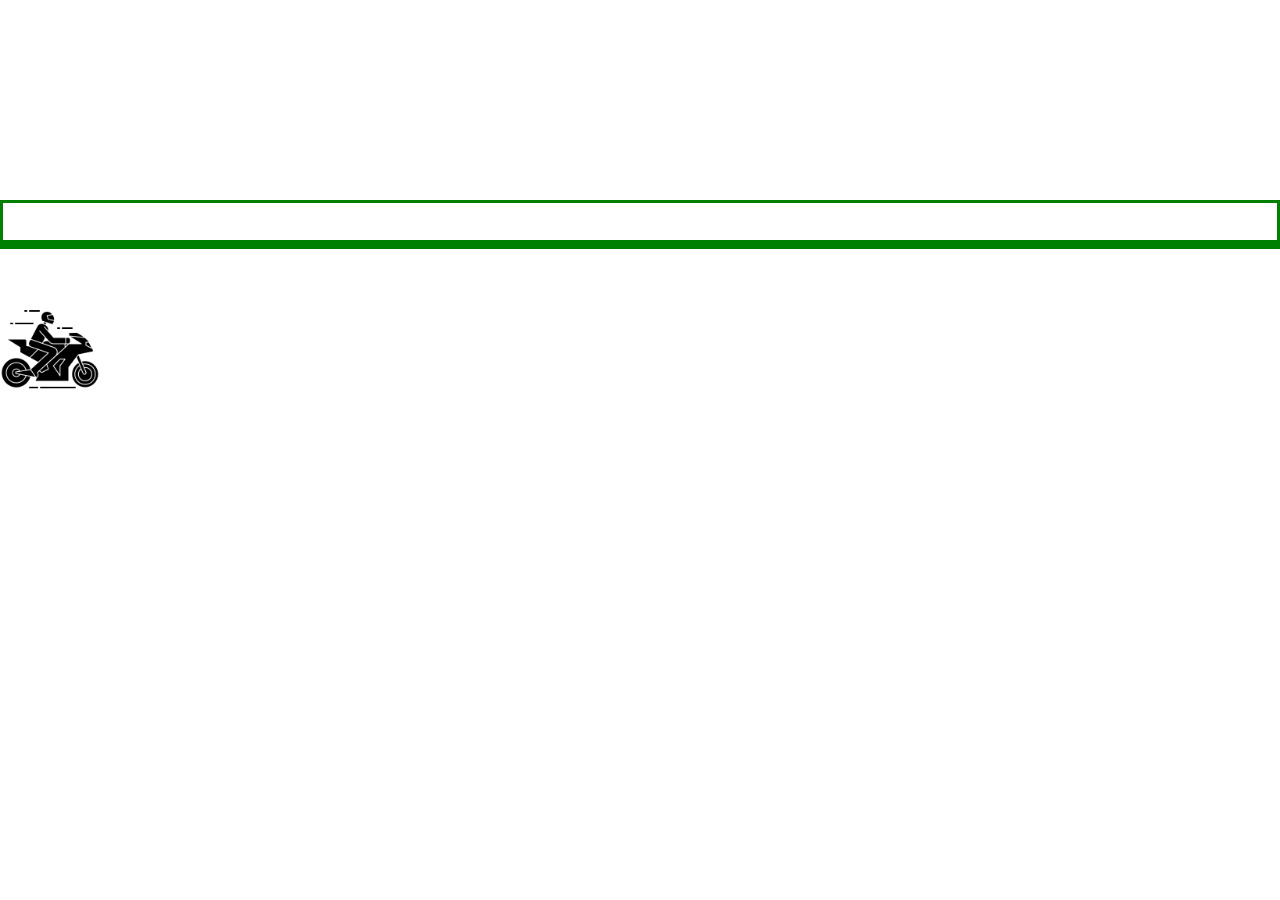
<file: index.html>
<!DOCTYPE html>
<html lang="en">
<head>
    <meta charset="UTF-8">
    <meta name="viewport" content="width=device-width, initial-scale=1.0">
    <link rel="stylesheet" href="/style.css">
    <title>Animation</title>
</head>
<body>
    <!-- <img src="/road.png" alt=""> -->
    <div>
        <img src="/moto.png" alt="" class="one">
    </div>
    <h1><br></h1>
    <h1></h1>
</body>
</html>
</file>
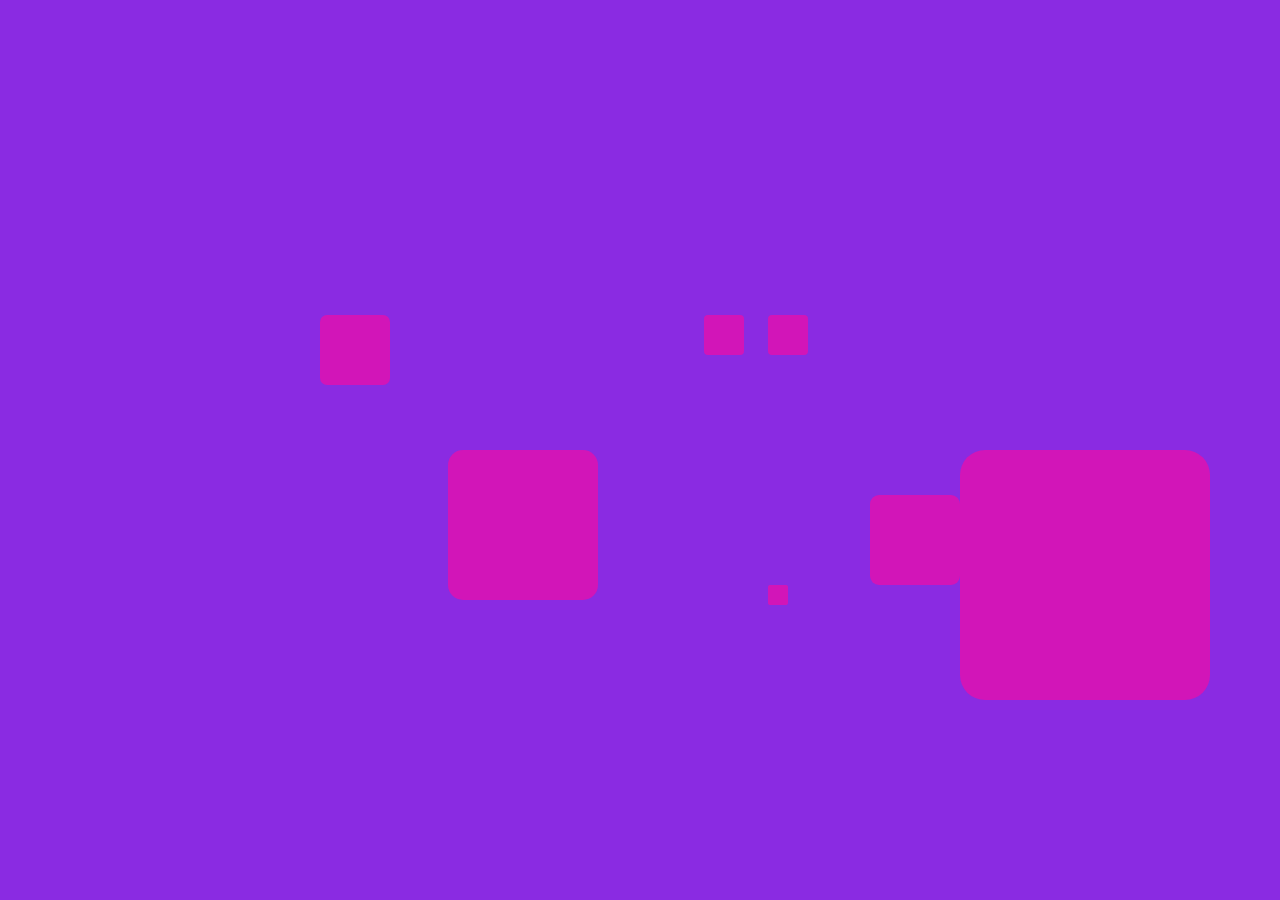
<file: animation.html>
<!DOCTYPE html>
<html lang="en">
<head>
    <meta charset="UTF-8">
    <meta name="viewport" content="width=device-width, initial-scale=1.0">
    <link rel="stylesheet" href="/astyle.css">
    <title>Homework</title>
</head>
<body>
    <div class="parent">
        <div class="son1"></div>
        <div class="son2"></div>
        <div class="son3"></div>
        <div class="son4"></div>
        <div class="son5"></div>
        <div class="son6"></div>
        <div class="son7"></div>
    </div>
</body>
</html>
</file>
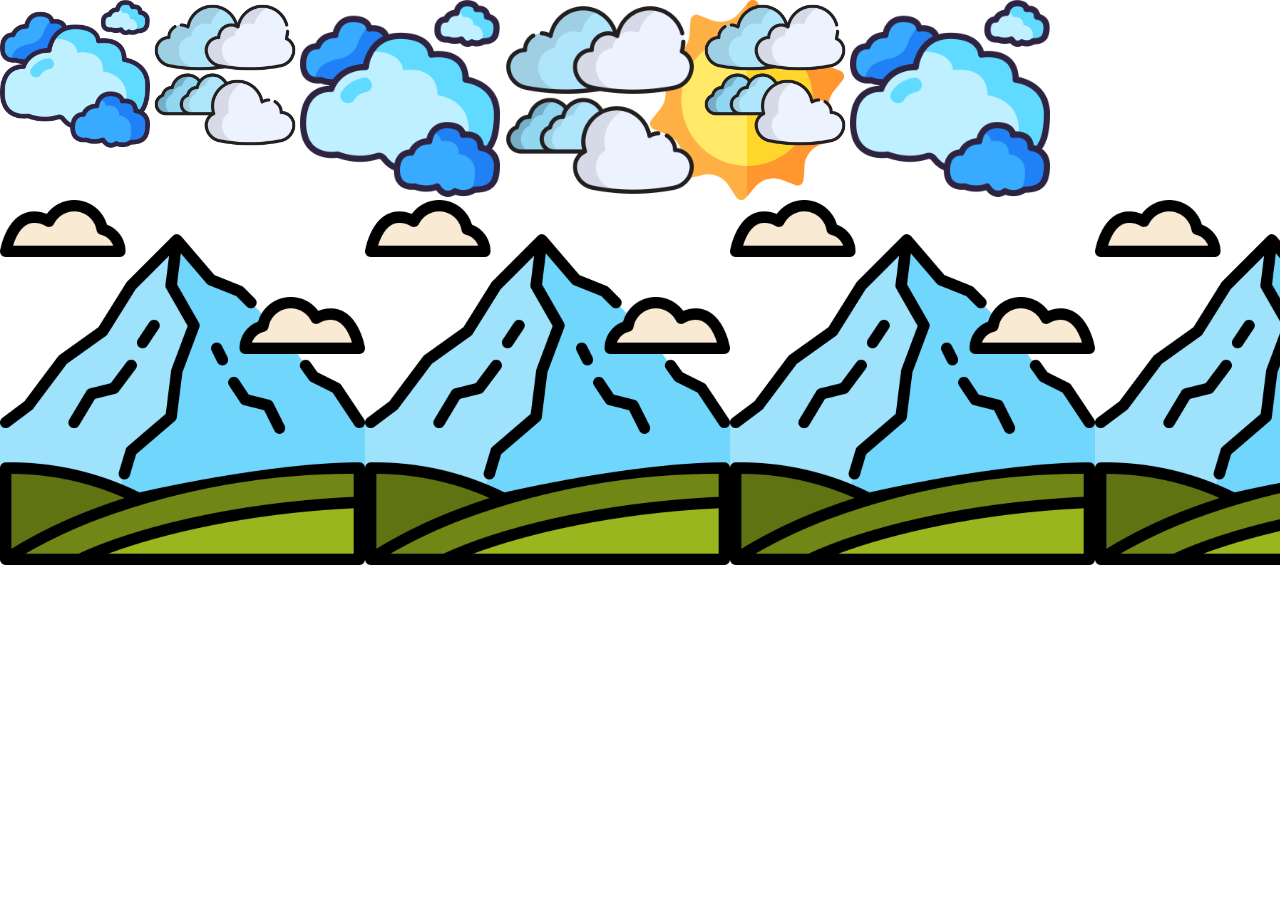
<file: homework.html>
<!DOCTYPE html>
<html lang="en">
<head>
    <meta charset="UTF-8">
    <meta name="viewport" content="width=device-width, initial-scale=1.0">
    <link rel="stylesheet" href="/hstyle.css">
    <title>Homework</title>
</head>
<body>
    <!-- <h1><br><br><br><br><br><br><br><br><br><br></h1> -->
    <div class="cloudy">
        <img src="/cloudy.png" alt="" class="two">
        <img src="sky.png" alt="" class="two">
        <img src="/cloudy.png" alt="" class="one">
        <img src="sky.png" alt="" class="one">
        <img src="sky.png" alt="" class="two">
        <img src="/cloudy.png" alt="" class="one">
    </div>
    <div class="sun">
        <img src="/son.png" alt="">
    </div>
    <div class="mountain">
        <img src="/mountain.png" alt="">
        <img src="/mountain.png" alt="">
        <img src="/mountain.png" alt="">
        <img src="/mountain.png" alt="">
    </div>
</body>
</html>
</file>
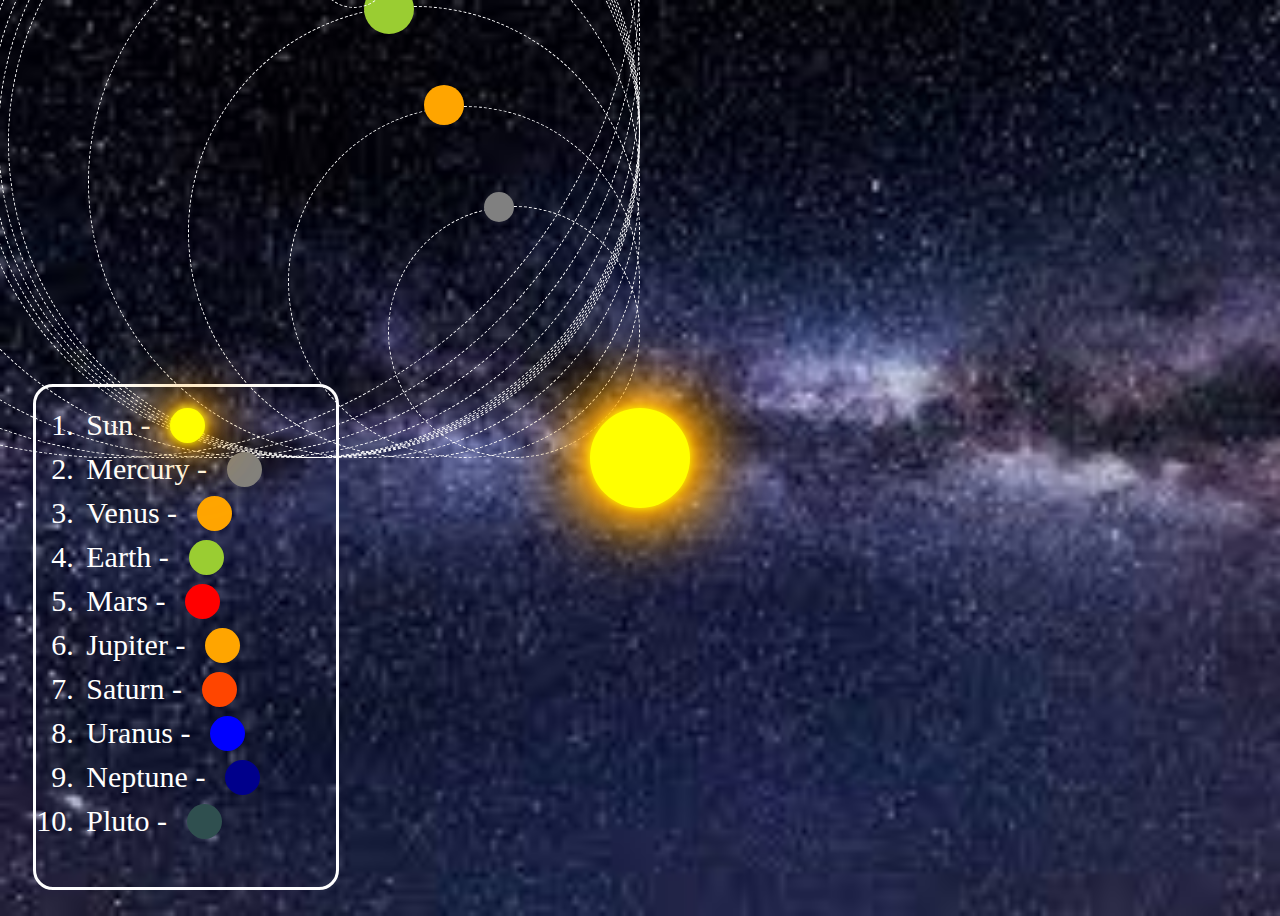
<file: solar_system.html>
<!DOCTYPE html>
<html lang="en">
<head>
    <meta charset="UTF-8">
    <meta name="viewport" content="width=device-width, initial-scale=1.0">
    <link rel="stylesheet" href="./s_sstyle.css">
    <title>Solar system</title>
</head>
<body>
    <div class="sun"></div>
    <div class="orbit orbit1">
        <div class="planet planet1"></div>
    </div>
    <div class="orbit orbit2">
        <div class="planet planet2"></div>
    </div>
    <div class="orbit orbit3">
        <div class="planet planet3">
            <div class="moon orbit">
                <div class="planetm10"></div>
            </div>
        </div>
    </div>
    <div class="orbit orbit4">
        <div class="planet planet4"></div>
    </div>
    <div class="orbit orbit5">
        <div class="planet planet5"></div>
    </div>
    <div class="orbit orbit6">
        <div class="planet planet6"></div>
    </div>
    <div class="orbit orbit7">
        <div class="planet planet7">
            <div class="orbit1"></div>
            <div class="orbit72"></div>
            <div class="orbit73"></div>
            <div class="orbit74"></div>
        </div>
    </div>
    <div class="orbit orbit8">
        <div class="planet planet8"></div>
    </div>
    <div class="orbit orbit9">
        <div class="planet planet9"></div>
    </div>
    <div class="orbit orbit10"></div>
    <div class="orbit orbit11"></div>
    <div class="orbit orbit12"></div>
    <div class="orbit orbit13"></div>
    <div class="color">
        <ol>
            <li>
                Sun - <p class="sun"></p> 
            </li>
            <li>
                Mercury - <p class="mercury"></p>
            </li>
            <li>
                Venus - <p class="venus"></p>
            </li>
            <li>
                Earth - <p class="earth"></p>
            </li>
            <li>
                Mars - <p class="mars"></p>
            </li>
            <li>
                Jupiter - <p class="jupiter"></p>
            </li>
            <li>
                Saturn - <p class="saturn"></p>
            </li>
            <li>
                Uranus - <p class="uranus"></p>
            </li>
            <li>
                Neptune - <p class="neptune"></p>
            </li>
            <li>
                Pluto - <p class="pluto"></p>
            </li>
        </ol>
    </div>
</body>
</html>
</file>
<file: style.css>
*{
    margin: 0;
    padding: 0;
    box-sizing: border-box;
    /* background-color: black; */
}
div{
    width: 200px;
    height: 200px;
    /* background-color: blue; */
    animation-name: test;
    animation-duration: 5s;
    animation-timing-function: linear;
    animation-delay: 1s;
    animation-iteration-count: infinite;
    /* animation-direction: alternate; */
}
div img{
    width: 100px;
    height: 100px;
}
div .one{
    position: absolute;
    bottom: 500px;
}
h1{
    border: 3px solid green;
}
@keyframes test {
    0% {
        margin-left: 0%;
        margin-top: 0%;
    }
    25% {
        margin-left: 100%;
        margin-top: 0%;
    }
    /* 50% {
        margin-left: 100%;
        margin-top: 50%;
    }
    75% {
        margin-top: 50%;
        margin-left: 0%;
    } */
}

/* @keyframes test {
    0%{
        background-color: red;
        transform: translateX(0px);
    }
    50%{
        background-color: yellow;
        transform: translateX(200px);
    }
    100%{
        background-color: green;
        transform: translateX(300px);
    }
} */
</file>
<file: astyle.css>
*{
    margin: 0;
    padding: 0;
    box-sizing: border-box;
}

.parent{
    position: relative;
    width: 100vw;
    height: 100vh;
    background-color: blueviolet;
}

.parent div{
    position: absolute;
    width: 50px;
    height: 50px;
    background-color: rgba(227, 16, 174, 0.799);
    animation: cube 3s infinite ease-in-out;
    border-radius: 10%;
}

.parent .son1{
    top: 35%;
    left: 25%;
    width: 70px;
    height: 70px;
    animation-duration: 5s;
    animation-timing-function: infinite;
}

.parent .son2{
    top: 50%;
    left: 35%;
    width: 150px;
    height: 150px;
    animation-duration: 4s;
    animation-timing-function: infinite;
}

.parent .son3{
    top: 35%;
    left: 55%;
    width: 40px;
    height: 40px;
    animation-duration: 8s;
    animation-timing-function: infinite;
}

.parent .son4{
    top: 35%;
    left: 60%;
    width: 40px;
    height: 40px;
    animation-duration: 8s;
    animation-timing-function: infinite;
}

.parent .son5{
    top: 50%;
    left: 75%;
    width: 250px;
    height: 250px;
    animation-duration: 4s;
    animation-timing-function: infinite;
}

.parent .son6{
    top: 55%;
    left: 68%;
    width: 90px;
    height: 90px;
    animation-duration: 4s;
    animation-timing-function: infinite;
}

.parent .son7{
    top: 65%;
    left: 60%;
    width: 20px;
    height: 20px;
    animation-duration: 9s;
    animation-timing-function: infinite;
}

@keyframes cube {
    0% {
        transform: translateY(0) rotate(0deg);
        bottom: 0%;
    }
    100% {
        transform: translateY(0) rotate(360deg);
        top: 20%;
    }
}
</file>
<file: hstyle.css>
*{
    margin: 0;
    padding: 0;
    box-sizing: border-box;
}
div{
    display: flex;
    width: 100%;
    height: 100%;
    /* position: relative; */
}
.mountain{
    /* position: absolute; */
    /* position: relative; */
    width: 365px;
    height: 365px;
    margin-bottom: 0%;
}
.sun{
    /* position: absolute; */
    width: 200px;
    height: 200px;
    margin-left: 650px;
    animation-name: sun;
    animation-duration: 5s;
    animation-timing-function: linear;
    animation-delay: 2s;
    animation-iteration-count: infinite;
}
.cloudy{
    position: absolute;
    width: 200px;
    height: 200px;
}
.cloudy .one{
    animation-name: sky_l;
    animation-duration: 3s;
    animation-timing-function: linear;
    animation-delay: 2s;
    animation-iteration-count: infinite;
}
.cloudy .two{
    width: 150px;
    height: 150px;
    animation-name: sky_r;
    animation-duration: 3s;
    animation-timing-function: linear;
    animation-delay: 2s;
    animation-iteration-count: infinite;
}

@keyframes sun{
    0%{
        margin-bottom: 0px;
        margin-top: 100px;
    }
    50%{
        margin-bottom: 230px;
        margin-top: 0px;
    }
    100%{
        margin-top: 100px;
        margin-bottom: 0px;
    }
}

@keyframes sky_l {
    0%{
        margin-left: 0%;
        margin-right: 100%;
    }
    25%{
        margin-left: 100%;
        margin-right: 0%;
    }
    50%{
        margin-left: 0%;
        margin-right: 100%;
    }
    100%{
        margin-left: 100%;
    }
}

@keyframes sky_r {
    0%{
        margin-left: 100%;
        margin-right: 0%;
    }
    25%{
        margin-left: 0%;
        margin-right: 100%;
    }
    50%{
        margin-left: 100%;
        margin-right: 0%;
    }
    100%{
        margin-left: 0%;
    }
}
</file>
<file: s_sstyle.css>
body {
    display: flex;
    justify-content: center;
    align-items: center;
    height: 100vh;
    background: black; 
    overflow: hidden; 
    position: relative;   
    background-image: url(/starts.jpg);
    background-size: cover; 
}

.sun {
    width: 100px;
    height: 100px;
    background: yellow;
    border-radius: 50%; 
    position: absolute;
    z-index: 10; 
    box-shadow: 0 0 10px yellow,
                0 0 20px orange,
                0 0 40px orange,
                0 0 60px orange,
                0 0 80px orange,
                0 0 100px orange;
}

.orbit {
    position: absolute;
    border-radius: 50%;
    border: 1px dashed white;
    animation: rotate 10s linear infinite;
    display: flex;
    justify-content: center;
    align-items: center;
}

.planet {
    border-radius: 50%; 
    position: absolute;
}

.planet1 {
    width: 30px; 
    height: 30px; 
    background: gray; 
    bottom: 94%;
    transform: translateX(-50%); 
}

.planet2 {
    width: 40px; 
    height: 40px; 
    background: orange; 
    bottom: 95%;
    transform: translateX(-50%); 
}

.planet3 {
    width: 50px; 
    height: 50px; 
    background: yellowgreen; 
    bottom: 94%;
    transform: translateX(-50%);
}

.planet4 {
    width: 45px; 
    height: 45px; 
    background: red;
    bottom: 96%;
    transform: translateX(-50%); 
}

.planet5 {
    width: 60px; 
    height: 60px; 
    background: orange;
    bottom: 95%; 
    transform: translateX(-50%);
}

.planet6 {
    width: 55px; 
    height: 55px; 
    background: orangered;
    bottom: 96%;
    transform: translateX(-50%);
}

.planet7 {
    width: 50px; 
    height: 50px; 
    background: blue;
    bottom: 97%;
    transform: translateX(-50%);
}

.planet8 {
    width: 45px; 
    height: 45px; 
    background: darkblue;
    bottom: 98%;
    transform: translateX(-50%);
}

.planet9 {
    width: 30px; 
    height: 30px; 
    background: darkslategray;
    bottom: 99%;
    transform: translateX(-50%);
}

.orbit1 {
    width: 250px; 
    height: 250px; 
    animation-duration: 7s; 
    transform: translate(-50%, -50%); 
}

.orbit2 {
    width: 350px; 
    height: 350px; 
    animation-duration: 9s;
    transform: translate(-50%, -50%); 
}

.orbit3 {
    width: 450px; 
    height: 450px; 
    animation-duration: 11s;
    transform: translate(-50%, -50%); 
}

.orbit4 {
    width: 550px; 
    height: 550px; 
    animation-duration: 14s; 
    transform: translate(-50%, -50%);
}

.orbit5 {
    width: 650px; 
    height: 650px; 
    animation-duration: 16s; 
    transform: translate(-50%, -50%);
}

.orbit6 {
    width: 750px; 
    height: 750px; 
    animation-duration: 19s; 
    transform: translate(-50%, -50%); 
}

.orbit7 {
    width: 850px; 
    height: 850px; 
    animation-duration: 21s;
    transform: translate(-50%, -50%);
}

.orbit8 {
    width: 950px; 
    height: 950px; 
    animation-duration: 23s; 
    transform: translate(-50%, -50%);
}

.orbit9 {
    width: 1050px; 
    height: 1050px; 
    animation-duration: 25s;
    transform: translate(-50%, -50%); 
}

.orbit10 {
    width: 640px; 
    height: 640px; 
    animation-duration: 25s;
    transform: translate(-50%, -50%); 
    position: absolute;
}

.orbit11 {
    width: 630px; 
    height: 630px; 
    animation-duration: 25s;
    transform: translate(-50%, -50%); 
    position: absolute;
}

.orbit12 {
    width: 660px; 
    height: 660px; 
    animation-duration: 25s;
    transform: translate(-50%, -50%); 
    position: absolute;
}

.orbit13 {
    width: 670px; 
    height: 670px; 
    animation-duration: 25s;
    transform: translate(-50%, -50%); 
    position: absolute;
}

.moon{
    position: absolute;
    /* bottom: 100%; */
    width: 70px;
    height: 70px;
    bottom: -10px;
    left: -10px;
    transform: translate(-50%, -50%);
}

.planet3 .moon .planet10{
    border-radius: 50%;
    background-color: black;
    width: 600px;
    height: 600px;
    position: absolute;
}

.orbit72{
    position: absolute;
    width: 60px;
    height: 60px;
    /* animation-duration: 25s; */
    /* transform: translate(-50%, -50%); */
}

@keyframes rotate {
    0% {
        transform: rotate(0deg);
    }
    100% {
        transform: rotate(360deg);
    }
}

.color{
    position: absolute;
    bottom: 2%;
    left: 2%;
    display: inline-flex;
    /* justify-content: center; */
    /* align-items: center; */
    width: 300px;
    height: 500px; 
    border: 3px solid white;  
    border-radius: 20px;
}

.color ol li{
    font-size: 30px;
    margin-left: 5px;
    color: white;
    padding: 5px;
    /* border: 2px solid white; */
}

.color ol li p{
   position: absolute;
   margin: 0;
   display: inline;
   width: 35px;
   height: 35px;
   margin-left: 20px;
   border-radius: 50%;

}

.color ol li .sun{
    background-color: yellow;
}
.color ol li .mercury{
    background-color: gray;
}
.color ol li .venus{
    background-color: orange;
}
.color ol li .earth{
    background-color: yellowgreen;
}
.color ol li .mars{
    background-color: red;
}
.color ol li .jupiter{
    background-color: orange;
}
.color ol li .saturn{
    background-color: orangered;
}
.color ol li .uranus{
    background-color: blue;
}
.color ol li .neptune{
    background-color: darkblue;
}
.color ol li .pluto{
    background-color: darkslategray;
}
</file>
